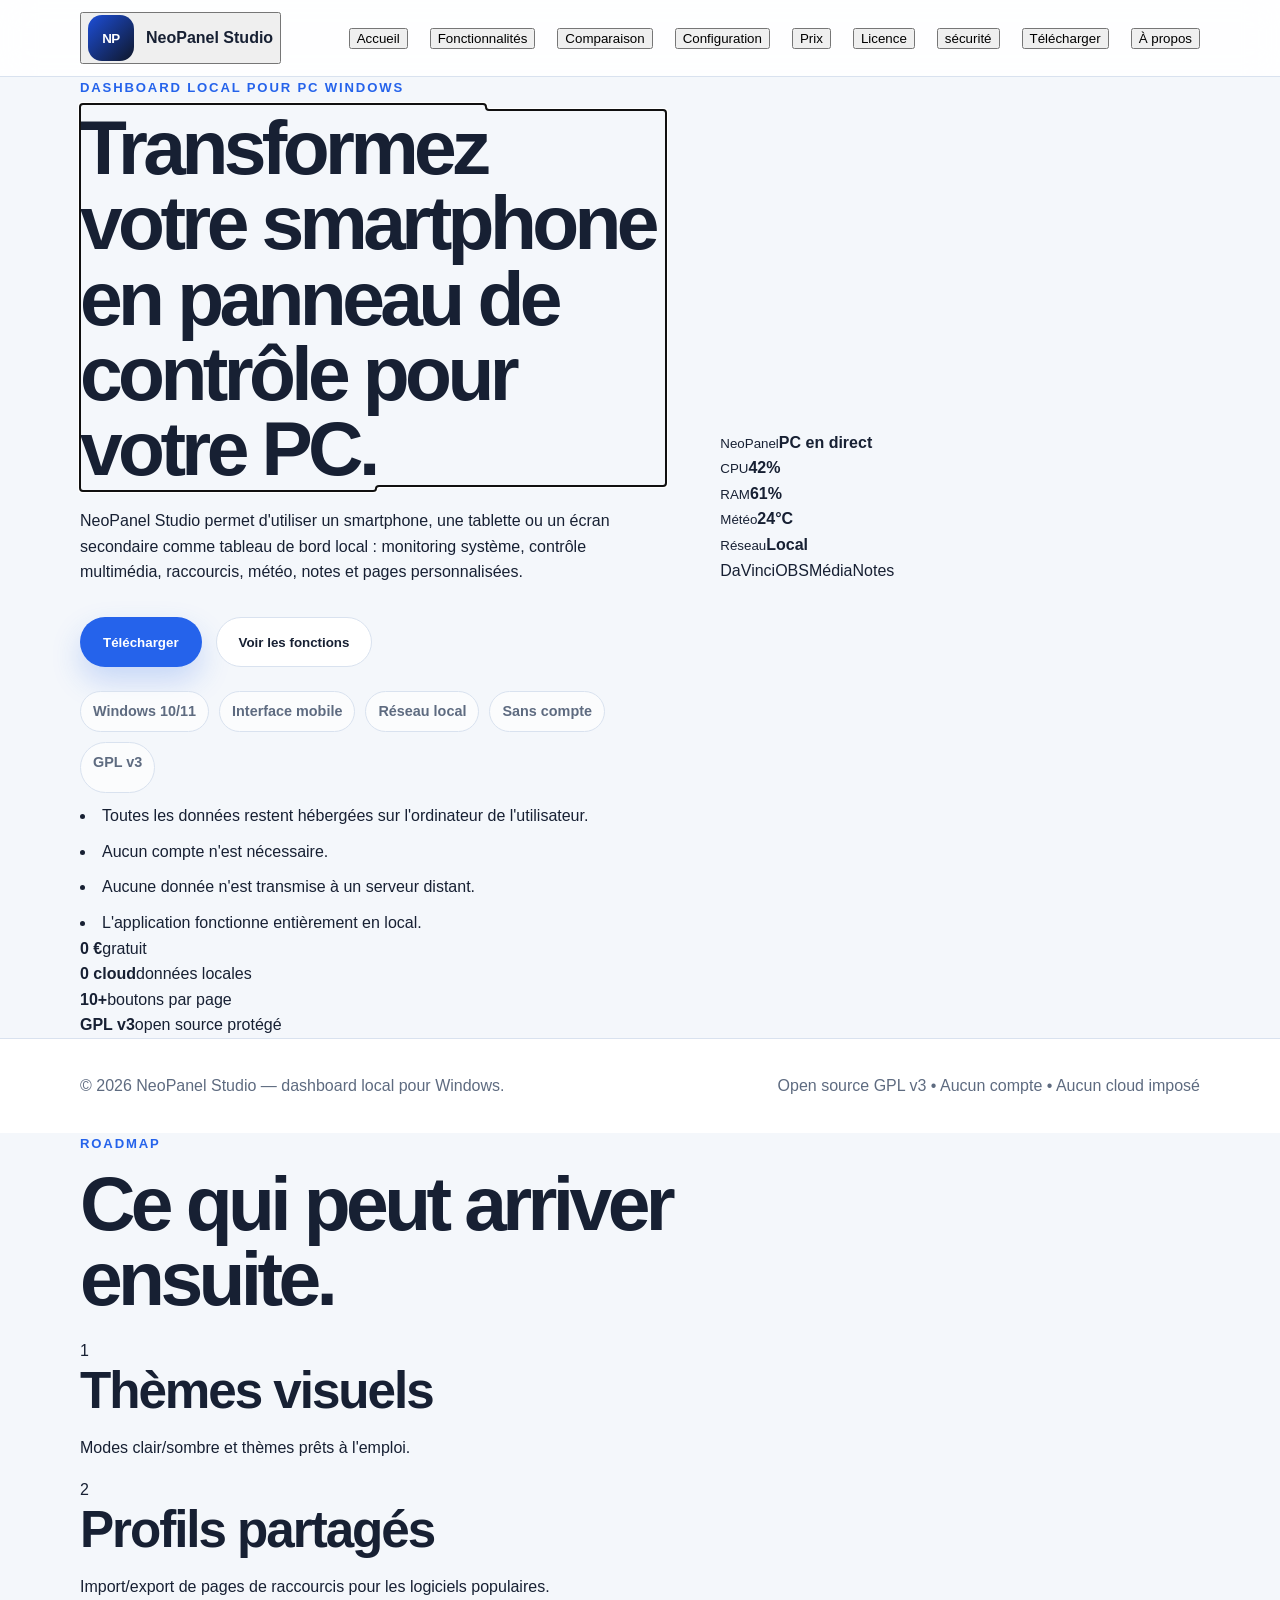
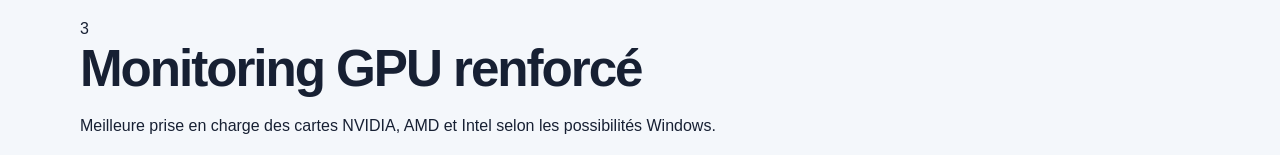
<file: index.html>
<!DOCTYPE html>
<html lang="fr">
<head>
  <meta charset="UTF-8">
  <meta name="viewport" content="width=device-width, initial-scale=1.0">
  <title>NeoPanel Studio — Dashboard local pour Windows</title>
  <meta name="description" content="NeoPanel Studio transforme un smartphone, une tablette ou un écran secondaire en tableau de bord local pour PC Windows : monitoring, raccourcis, médias, météo, notes et pages personnalisées.">
  <meta name="theme-color" content="#2f5f9f">
  <link rel="stylesheet" href="style.css">
</head>
<body>
  <header class="site-header">
    <div class="container nav">
      <button class="brand nav-button" type="button" data-page="accueil" aria-label="Accueil NeoPanel Studio">
        <span class="brand-mark">NP</span>
        <span class="brand-text">NeoPanel Studio</span>
      </button>

      <nav class="nav-links" aria-label="Navigation principale">
        <button class="nav-button active" type="button" data-page="accueil">Accueil</button>
        <button class="nav-button" type="button" data-page="fonctionnalites">Fonctionnalités</button>
        <button class="nav-button" type="button" data-page="comparaison">Comparaison</button>
        <button class="nav-button" type="button" data-page="configuration">Configuration</button>
        <button class="nav-button" type="button" data-page="prix">Prix</button>
        <button class="nav-button" type="button" data-page="licence">Licence</button>
            <button class="nav-button" type="button" data-page="sécurité">sécurité</button>
        <button class="nav-button" type="button" data-page="telechargement">Télécharger</button>
        <button class="nav-button" type="button" data-page="apropos">À propos</button>
      </nav>
    </div>
  </header>

  <main id="app" class="app-shell" aria-live="polite"></main>

  <footer class="site-footer">
    <div class="container footer-content">
      <p>© 2026 NeoPanel Studio — dashboard local pour Windows.</p>
      <p>Open source GPL v3 • Aucun compte • Aucun cloud imposé</p>
    </div>
  </footer>

  <template id="page-accueil">
    <section class="page hero-page">
      <div class="container hero-grid">
        <div class="hero-content">
          <p class="eyebrow">Dashboard local pour PC Windows</p>
          <h1>Transformez votre smartphone en panneau de contrôle pour votre PC.</h1>
          <p class="lead">
            NeoPanel Studio permet d'utiliser un smartphone, une tablette ou un écran secondaire comme tableau de bord local : monitoring système, contrôle multimédia, raccourcis, météo, notes et pages personnalisées.
          </p>

          <div class="hero-actions">
            <button class="button primary nav-button" type="button" data-page="telechargement">Télécharger</button>
            <button class="button secondary nav-button" type="button" data-page="fonctionnalites">Voir les fonctions</button>
          </div>

          <div class="trust-list">
            <span>Windows 10/11</span>
            <span>Interface mobile</span>
            <span>Réseau local</span>
            <span>Sans compte</span>
            <span>GPL v3</span>
            <br>
            <br>
           <li> Toutes les données restent hébergées sur l'ordinateur de l'utilisateur.</li>
           <li> Aucun compte n'est nécessaire.</li>
            <li>Aucune donnée n'est transmise à un serveur distant.</li>
          <li>  L'application fonctionne entièrement en local.</li>
          </div>
        </div>

        <aside class="product-preview" aria-label="Aperçu visuel de NeoPanel Studio">
          <div class="preview-topbar"><span></span><span></span><span></span></div>
          <div class="preview-screen">
            <div class="preview-card big"><small>NeoPanel</small><strong>PC en direct</strong></div>
            <div class="preview-card"><small>CPU</small><strong>42%</strong></div>
            <div class="preview-card"><small>RAM</small><strong>61%</strong></div>
            <div class="preview-card"><small>Météo</small><strong>24°C</strong></div>
            <div class="preview-card"><small>Réseau</small><strong>Local</strong></div>
          </div>
          <div class="preview-buttons"><span>DaVinci</span><span>OBS</span><span>Média</span><span>Notes</span></div>
        </aside>
      </div>
    </section>

    <section class="section-soft">
      <div class="container stats-grid">
        <article><strong>0 €</strong><span>gratuit</span></article>
        <article><strong>0 cloud</strong><span>données locales</span></article>
        <article><strong>10+</strong><span>boutons par page</span></article>
        <article><strong>GPL v3</strong><span>open source protégé</span></article>
      </div>
    </section>
  </template>

  <template id="page-fonctionnalites">
    <section class="page">
      <div class="container">
        <p class="eyebrow">Fonctionnalités</p>
        <h1>Un panneau de contrôle pensé pour rester clair, rapide et local.</h1>
        <p class="lead">Chaque module a un rôle précis : surveiller, contrôler, lancer, configurer ou diagnostiquer.</p>

        <div class="feature-grid">
          <article class="feature-card"><span class="icon">▣</span><h2>Dashboard système</h2><p>Affiche les informations essentielles du PC : CPU, RAM, disque, réseau, état général et indicateurs utiles. La partie GPU peut évoluer selon les données disponibles sous Windows.</p></article>
          <article class="feature-card"><span class="icon">▶</span><h2>Contrôle multimédia</h2><p>Contrôlez lecture, pause, volume, piste suivante, piste précédente et mute depuis le téléphone, même lorsque le PC est en plein écran.</p></article>
          <article class="feature-card"><span class="icon">⌘</span><h2>Pages personnalisées</h2><p>Créez des pages dédiées à vos logiciels avec des boutons configurables pour lancer une application, envoyer un raccourci clavier ou déclencher une action.</p></article>
          <article class="feature-card"><span class="icon">☁</span><h2>Météo locale</h2><p>Affichez la météo de votre ville avec une clé OpenWeather. La météo reste séparée des fonctions principales pour garder une interface lisible.</p></article>
          <article class="feature-card"><span class="icon">✎</span><h2>Notes synchronisées</h2><p>Prenez des notes depuis l'interface mobile et gardez sous la main des pense-bêtes pour le montage vidéo, le streaming ou le travail quotidien.</p></article>
          <article class="feature-card"><span class="icon">◎</span><h2>Réseau local</h2><p>Le téléphone rejoint l'adresse locale du PC. Pas besoin de créer un compte ni de faire transiter le dashboard par un serveur externe.</p></article>
          <article class="feature-card"><span class="icon">⌕</span><h2>Diagnostic</h2><p>Consultez la version, l'adresse IP locale, l'état du serveur, la session active et les informations utiles avant de signaler un bug.</p></article>
          <article class="feature-card"><span class="icon">◫</span><h2>QR code de connexion</h2><p>Scannez le QR code affiché par le logiciel pour ouvrir rapidement l'interface sur votre smartphone ou votre tablette.</p></article>
          <article class="feature-card"><span class="icon">◆</span><h2>Profils logiciels</h2><p>Préparez des panneaux adaptés à DaVinci Resolve, OBS, un navigateur, un jeu ou vos outils de travail.</p></article>
        </div>
      </div>
    </section>

    <section class="section-soft">
      <div class="section-soft">
<div>
<p><strong>Sécurité</strong>
<br>
La sécurité a été un axe majeur du développement de NeoPanel Studio.
<br>
Plusieurs niveaux de protection ont été intégrés afin de limiter les risques d'accès non autorisés tout en conservant une utilisation simple.
<br>
Les protections incluent notamment :
<br>
authentification obligatoire avant toute utilisation ;
code de session généré automatiquement à chaque lancement du logiciel ;
QR Code ne contenant que l'adresse locale du PC, sans information sensible ;
accès limité au réseau local de l'utilisateur ;
refus automatique des connexions provenant de l'extérieur du réseau ;
protection des interfaces de communication et des échanges entre le PC et le téléphone ;
journalisation des événements de sécurité ;
possibilité d'autoriser ou de bloquer individuellement les appareils ;
déconnexion immédiate des appareils si nécessaire ;
contrôle des appareils autorisés depuis l'application PC.
<br>
Pour des raisons de sécurité, certains mécanismes internes ne sont volontairement pas détaillés publiquement.
<br>
Confidentialité
<br>
NeoPanel Studio respecte la vie privée.
<br>
<li>aucune création de compte ;</li>
<li>aucune collecte de données personnelles ;</li>
<li>aucune télémétrie ;</li>
<li>aucun serveur cloud ;</li>
<li>toutes les informations restent sur le PC de l'utilisateur.</li></p>
<br>
<hr>
  <br>
  Vérification antivirus

La version 1.2.2 a été analysée par VirusTotal.
<br>
Résultat de l'analyse :
<br>
détection négative par la quasi-totalité des moteurs antivirus ;
aucune détection par Microsoft Defender, Bitdefender, Kaspersky, Avast, Malwarebytes, ESET, Sophos, Fortinet, CrowdStrike et la plupart des autres moteurs reconnus ;
une seule alerte heuristique (« machine learning ») provenant d'un moteur, ce qui est courant pour une application Electron récemment publiée et non encore signée numériquement.
<br>
<u>Aucun malware connu n'a été détecté.</u>
  <hr>
  Pourquoi une alerte heuristique peut apparaître ?
<br>
NeoPanel Studio est une application récente.
<br>
Comme beaucoup de logiciels Electron, elle :
<br>
n'a pas encore d'historique de réputation ;
n'est pas encore signée numériquement ;
ouvre un serveur local afin de communiquer avec le smartphone.
<br>
Ces caractéristiques peuvent conduire certains moteurs utilisant l'intelligence artificielle à attribuer un score de prudence, sans pour autant identifier un comportement malveillant.
<br>
Une signature numérique et une diffusion plus large devraient réduire ce type de faux positif.
  <br>
</div>
</section>
  </template>
  
    <section class="section-soft">
      <div class="container roadmap">
        <div>
          <p class="eyebrow">Roadmap</p>
          <h1>Ce qui peut arriver ensuite.</h1>
        </div>
        <div class="timeline">
          <article><span>1</span><h2>Thèmes visuels</h2><p>Modes clair/sombre et thèmes prêts à l'emploi.</p></article>
          <article><span>2</span><h2>Profils partagés</h2><p>Import/export de pages de raccourcis pour les logiciels populaires.</p></article>
          <article><span>3</span><h2>Monitoring GPU renforcé</h2><p>Meilleure prise en charge des cartes NVIDIA, AMD et Intel selon les possibilités Windows.</p></article>
        </div>
      </div>
    </section>
  </template>

  <template id="page-comparaison">
    <section class="page">
      <div class="container narrow">
        <p class="eyebrow">Comparaison</p>
        <h1>Un esprit proche d'un Stream Deck, mais pensé pour le local et la récupération d'écran.</h1>
        <p class="lead">NeoPanel Studio ne cherche pas à remplacer tous les matériels spécialisés. Son objectif est simple : transformer un appareil déjà disponible en tableau de bord pratique.</p>
        <div class="comparison-table" role="table" aria-label="Comparaison des usages">
          <div role="row"><strong>Usage</strong><strong>NeoPanel Studio</strong><strong>Matériel dédié</strong></div>
          <div role="row"><span>Utiliser un ancien smartphone</span><span>Oui</span><span>Non</span></div>
          <div role="row"><span>Fonctionnement local</span><span>Oui</span><span>Variable</span></div>
          <div role="row"><span>Raccourcis personnalisés</span><span>Oui</span><span>Oui</span></div>
          <div role="row"><span>Open source</span><span>Oui, GPL v3</span><span>Souvent non</span></div>
          <div role="row"><span>Coût matériel</span><span>Aucun si vous avez déjà l'appareil</span><span>Achat nécessaire</span></div>
        </div>
      </div>
    </section>
  </template>

  <template id="page-configuration">
    <section class="page">
      <div class="container page-grid">
        <div>
          <p class="eyebrow">Configuration</p>
          <h1>Une configuration légère pour Windows 10 et Windows 11.</h1>
          <p class="lead">NeoPanel Studio est conçu pour rester simple : le PC héberge l'interface, le téléphone l'affiche depuis le même réseau local.</p>
          <div class="cards two">
            <article class="info-card"><h2>Configuration minimale</h2><ul><li>Windows 10 ou 11 64 bits</li><li>Processeur 2 cœurs à 2 GHz</li><li>4 Go de RAM</li><li>300 Mo d'espace libre</li><li>Réseau Wi‑Fi ou Ethernet local</li><li>Navigateur moderne sur mobile</li></ul></article>
            <article class="info-card"><h2>Configuration recommandée</h2><ul><li>Windows 11 64 bits</li><li>Intel Core i5 ou AMD Ryzen 5 récent</li><li>8 à 16 Go de RAM</li><li>SSD recommandé</li><li>Smartphone ou tablette sur le même Wi‑Fi</li><li>Résolution PC 1280 × 720 minimum</li></ul></article>
          </div>
        </div>
        <aside class="download-panel"><h2>À retenir</h2><p>Une connexion Internet n'est pas nécessaire pour accéder au dashboard local. Elle peut seulement servir aux fonctions externes comme la météo ou au téléchargement des mises à jour.</p><button class="button primary nav-button" type="button" data-page="telechargement">Télécharger</button></aside>
      </div>
    </section>
  </template>

  <template id="page-prix">
    <section class="page">
      <div class="container page-grid">
        <div><p class="eyebrow">Prix</p><h1>Gratuit, sans abonnement et sans compte obligatoire.</h1><p class="lead">Le projet est pensé pour rester accessible. Il ne vend pas un service cloud : il propose un outil local qui tourne sur votre ordinateur.</p><div class="text-block"><h2>Pourquoi gratuit ?</h2><p>NeoPanel Studio répond à un besoin simple : recycler un smartphone ou une tablette en écran secondaire utile, dans l'esprit des anciens écrans de contrôle Logitech G19.</p></div></div>
        <aside class="price-panel"><span class="price">0 €</span><p>Utilisation personnelle gratuite.</p><ul><li>Pas d'abonnement mensuel.</li><li>Pas de compte utilisateur obligatoire.</li><li>Pas de cloud imposé.</li><li>Fonctionnement sur réseau local.</li></ul><button class="button primary nav-button" type="button" data-page="telechargement">Obtenir le logiciel</button></aside>
      </div>
    </section>
  </template>

  <template id="page-licence">
    <section class="page">
      <div class="container narrow">
        <p class="eyebrow">Licence</p>
        <h1>NeoPanel Studio est publié sous licence GPL v3.</h1>
        <p class="lead">Cette licence permet d'utiliser, d'étudier, de modifier et de redistribuer le logiciel, tout en protégeant le projet contre une appropriation propriétaire.</p>
        <div class="licence-panel"><h2>Règles principales</h2><ul class="check-list"><li>Le copyright de l'auteur original doit être conservé.</li><li>Une version redistribuée doit conserver la même licence GPL v3.</li><li>Une version modifiée distribuée doit rester open source.</li><li>Le code source correspondant doit rester accessible lors d'une redistribution.</li><li>Il est interdit de supprimer les mentions d'auteur ou de faire croire qu'une version modifiée est officielle.</li></ul></div>
        <div class="cards three"><article class="info-card"><h2>Utiliser</h2><p>Vous pouvez utiliser NeoPanel Studio librement sur votre propre ordinateur.</p></article><article class="info-card"><h2>Modifier</h2><p>Vous pouvez adapter le logiciel à vos besoins, créer des profils et améliorer les modules.</p></article><article class="info-card"><h2>Redistribuer</h2><p>Vous pouvez partager le logiciel, à condition de respecter la GPL v3 et de conserver les crédits.</p></article></div>
        <div class="text-block"><h2>Crédits</h2><p>Si vous publiez une version dérivée, ajoutez une mention claire de NeoPanel Studio, conservez le fichier de licence et indiquez les modifications apportées.</p></div>
      </div>
    </section>
  </template>

  <template id="page-telechargement">
    <section class="page">
      <div class="container page-grid">
        <div><p class="eyebrow">Téléchargement</p><h1>Télécharger NeoPanel Studio.</h1><p class="lead">Le logiciel peut être distribué sous forme d'installateur Windows ou d'archive ZIP. Remplacez les liens ci-dessous par vos liens réels au moment de la publication.</p><ol class="steps"><li><strong>Téléchargez</strong> l'archive ZIP ou l'installateur.</li><li><strong>Lancez</strong> le fichier sur le PC Windows.</li><li>Si Windows affiche un avertissement d'éditeur inconnu, cliquez sur <strong>Informations complémentaires</strong>, puis sur <strong>Exécuter quand même</strong>.</li><li><strong>Scannez le QR code</strong> ou ouvrez l'adresse locale indiquée par le logiciel.</li><li>Gardez le téléphone et le PC sur le même réseau local.</li></ol></div>
        <aside class="download-panel"><h2>Liens</h2><p>À remplacer avant publication.</p><a class="button primary" href="#">Télécharger le ZIP</a><a class="button secondary" href="#">Voir le dépôt GitHub</a><a class="button secondary" href="#">Page Itch.io</a><p class="small-note">Version conseillée : ajoutez ici le numéro de version, la date et éventuellement le SHA256.</p></aside>
      </div>
    </section>
  </template>

  <template id="page-apropos">
    <section class="page">
      <div class="container narrow"><p class="eyebrow">À propos</p><h1>Un projet inspiré des anciens écrans de contrôle, adapté aux usages actuels.</h1><p class="lead">NeoPanel Studio reprend l'idée d'un petit écran secondaire utile : afficher l'état du PC, déclencher des actions rapides, contrôler la musique et centraliser des boutons importants.</p><div class="text-block"><h2>À quoi ça sert concrètement ?</h2><p>Le logiciel est pratique pour le montage vidéo, le streaming, le jeu, la bureautique ou simplement pour garder un œil sur le PC sans quitter une application en plein écran.</p></div><div class="text-block"><h2>Pourquoi une interface web ?</h2><p>Une interface web locale permet d'utiliser presque n'importe quel smartphone sans installer d'application mobile dédiée. Le PC héberge la page, le téléphone l'affiche.</p></div><div class="text-block"><h2>Contribuer</h2><p>Les contributions peuvent porter sur les raccourcis, les thèmes, la compatibilité GPU, l'interface mobile, la documentation ou la création de profils pour les logiciels.</p></div></div>
    </section>
  </template>

  <script src="script.js"></script>
</body>
</html>
</file>
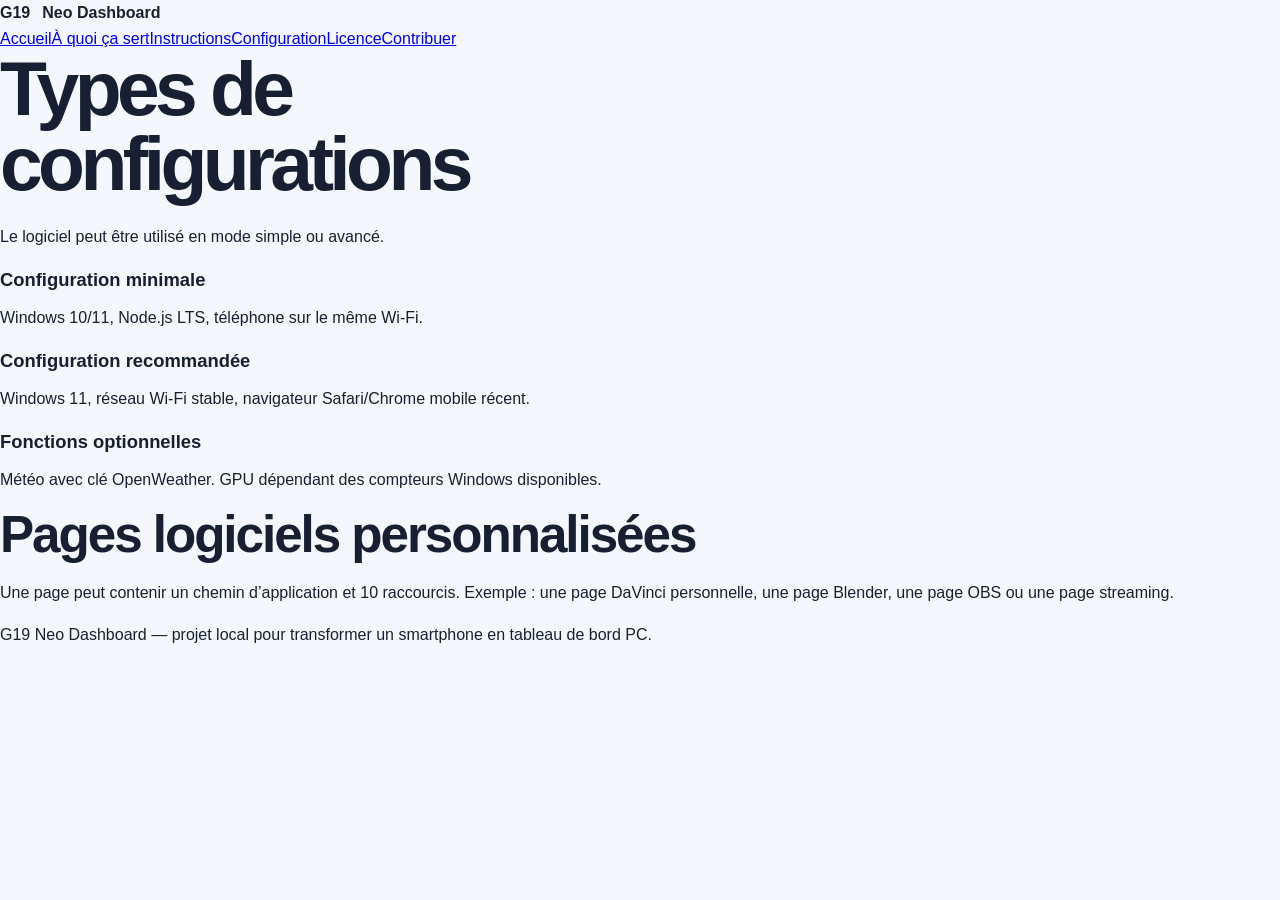
<file: configuration.html>
<!doctype html><html lang="fr"><head><meta charset="utf-8"><meta name="viewport" content="width=device-width, initial-scale=1"><title>Configuration — G19 Neo Dashboard</title><link rel="stylesheet" href="style.css"></head><body><header class="top"><div class="brand"><span>G19</span> Neo Dashboard</div><nav><a href="index.html">Accueil</a><a href="utilite.html">À quoi ça sert</a><a href="instructions.html">Instructions</a><a href="configuration.html">Configuration</a><a href="licence.html">Licence</a><a href="contribuer.html">Contribuer</a></nav></header><main><section class="pageHero"><h1>Types de configurations</h1><p>Le logiciel peut être utilisé en mode simple ou avancé.</p></section><section class="cards"><article><h3>Configuration minimale</h3><p>Windows 10/11, Node.js LTS, téléphone sur le même Wi-Fi.</p></article><article><h3>Configuration recommandée</h3><p>Windows 11, réseau Wi-Fi stable, navigateur Safari/Chrome mobile récent.</p></article><article><h3>Fonctions optionnelles</h3><p>Météo avec clé OpenWeather. GPU dépendant des compteurs Windows disponibles.</p></article></section><section class="panel"><h2>Pages logiciels personnalisées</h2><p>Une page peut contenir un chemin d’application et 10 raccourcis. Exemple : une page DaVinci personnelle, une page Blender, une page OBS ou une page streaming.</p></section></main><footer><p>G19 Neo Dashboard — projet local pour transformer un smartphone en tableau de bord PC.</p></footer><script src="script.js"></script></body></html>
</file>
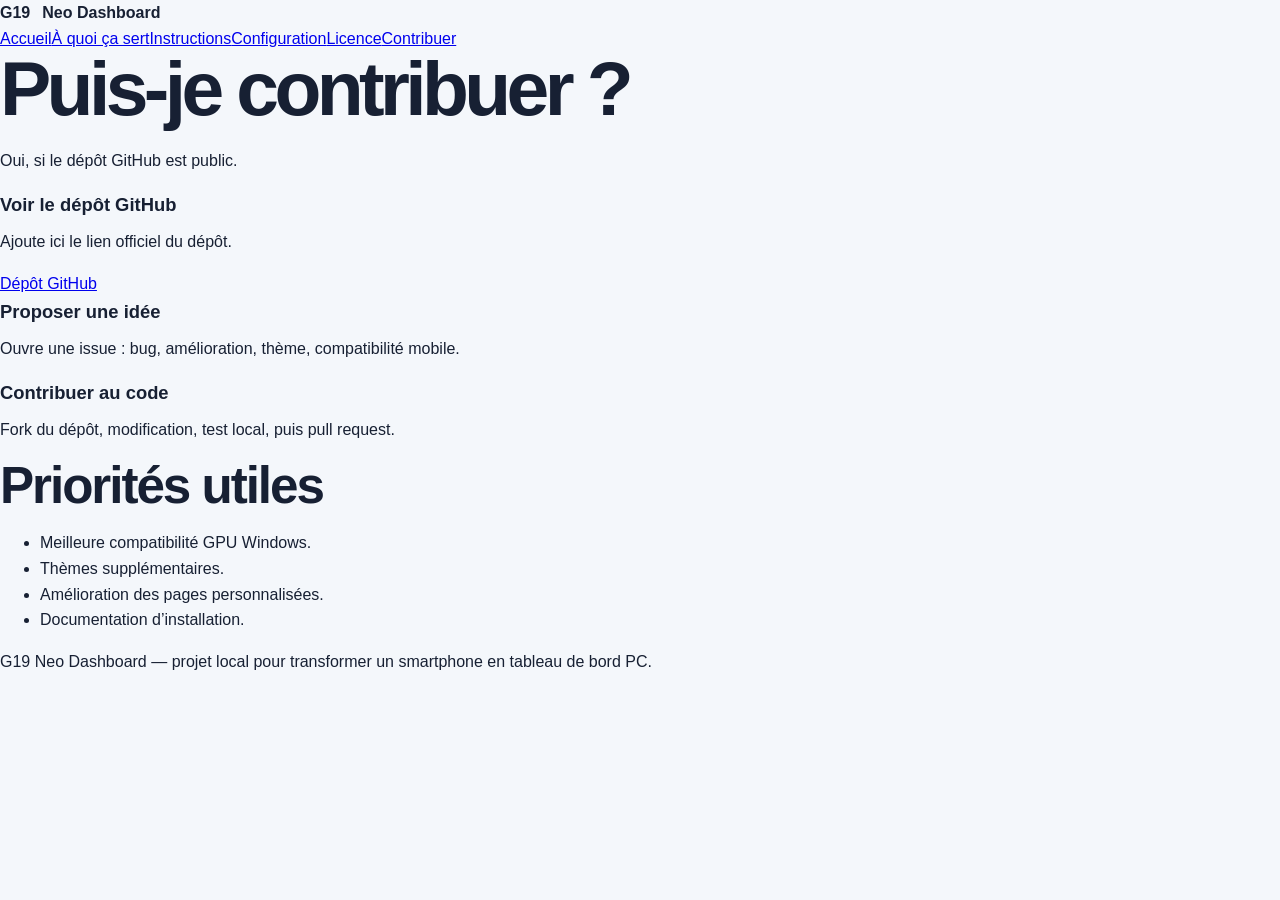
<file: contribuer.html>
<!doctype html><html lang="fr"><head><meta charset="utf-8"><meta name="viewport" content="width=device-width, initial-scale=1"><title>Contribuer — G19 Neo Dashboard</title><link rel="stylesheet" href="style.css"></head><body><header class="top"><div class="brand"><span>G19</span> Neo Dashboard</div><nav><a href="index.html">Accueil</a><a href="utilite.html">À quoi ça sert</a><a href="instructions.html">Instructions</a><a href="configuration.html">Configuration</a><a href="licence.html">Licence</a><a href="contribuer.html">Contribuer</a></nav></header><main><section class="pageHero"><h1>Puis-je contribuer ?</h1><p>Oui, si le dépôt GitHub est public.</p></section><section class="cards"><article><h3>Voir le dépôt GitHub</h3><p>Ajoute ici le lien officiel du dépôt.</p><a class="btn" href="#">Dépôt GitHub</a></article><article><h3>Proposer une idée</h3><p>Ouvre une issue : bug, amélioration, thème, compatibilité mobile.</p></article><article><h3>Contribuer au code</h3><p>Fork du dépôt, modification, test local, puis pull request.</p></article></section><section class="panel"><h2>Priorités utiles</h2><ul><li>Meilleure compatibilité GPU Windows.</li><li>Thèmes supplémentaires.</li><li>Amélioration des pages personnalisées.</li><li>Documentation d’installation.</li></ul></section></main><footer><p>G19 Neo Dashboard — projet local pour transformer un smartphone en tableau de bord PC.</p></footer><script src="script.js"></script></body></html>
</file>
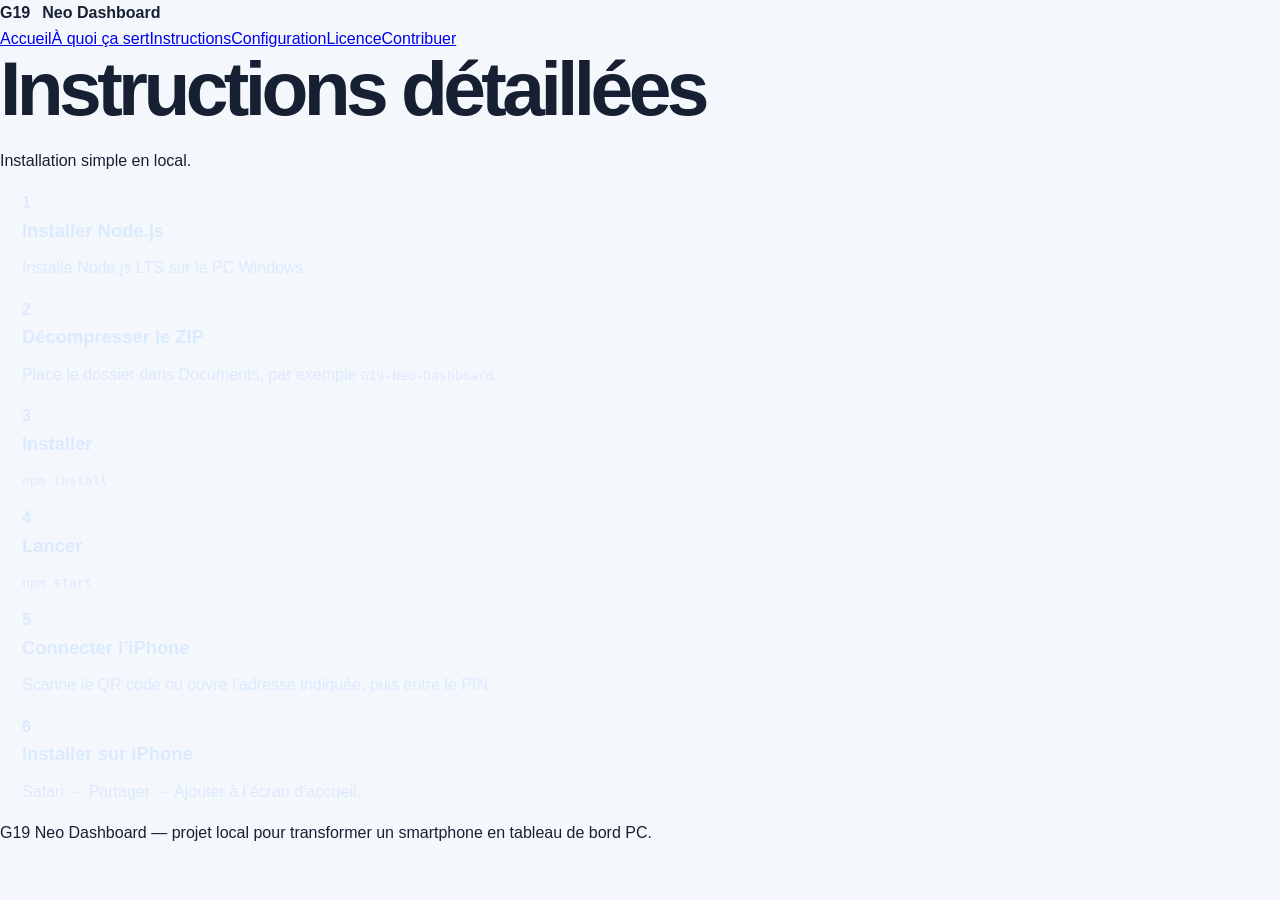
<file: instructions.html>
<!doctype html><html lang="fr"><head><meta charset="utf-8"><meta name="viewport" content="width=device-width, initial-scale=1"><title>Instructions — G19 Neo Dashboard</title><link rel="stylesheet" href="style.css"></head><body><header class="top"><div class="brand"><span>G19</span> Neo Dashboard</div><nav><a href="index.html">Accueil</a><a href="utilite.html">À quoi ça sert</a><a href="instructions.html">Instructions</a><a href="configuration.html">Configuration</a><a href="licence.html">Licence</a><a href="contribuer.html">Contribuer</a></nav></header><main><section class="pageHero"><h1>Instructions détaillées</h1><p>Installation simple en local.</p></section><section class="steps"><article><b>1</b><h3>Installer Node.js</h3><p>Installe Node.js LTS sur le PC Windows.</p></article><article><b>2</b><h3>Décompresser le ZIP</h3><p>Place le dossier dans Documents, par exemple <code>G19-Neo-Dashboard</code>.</p></article><article><b>3</b><h3>Installer</h3><pre>npm install</pre></article><article><b>4</b><h3>Lancer</h3><pre>npm start</pre></article><article><b>5</b><h3>Connecter l’iPhone</h3><p>Scanne le QR code ou ouvre l’adresse indiquée, puis entre le PIN.</p></article><article><b>6</b><h3>Installer sur iPhone</h3><p>Safari → Partager → Ajouter à l’écran d’accueil.</p></article></section></main><footer><p>G19 Neo Dashboard — projet local pour transformer un smartphone en tableau de bord PC.</p></footer><script src="script.js"></script></body></html>
</file>
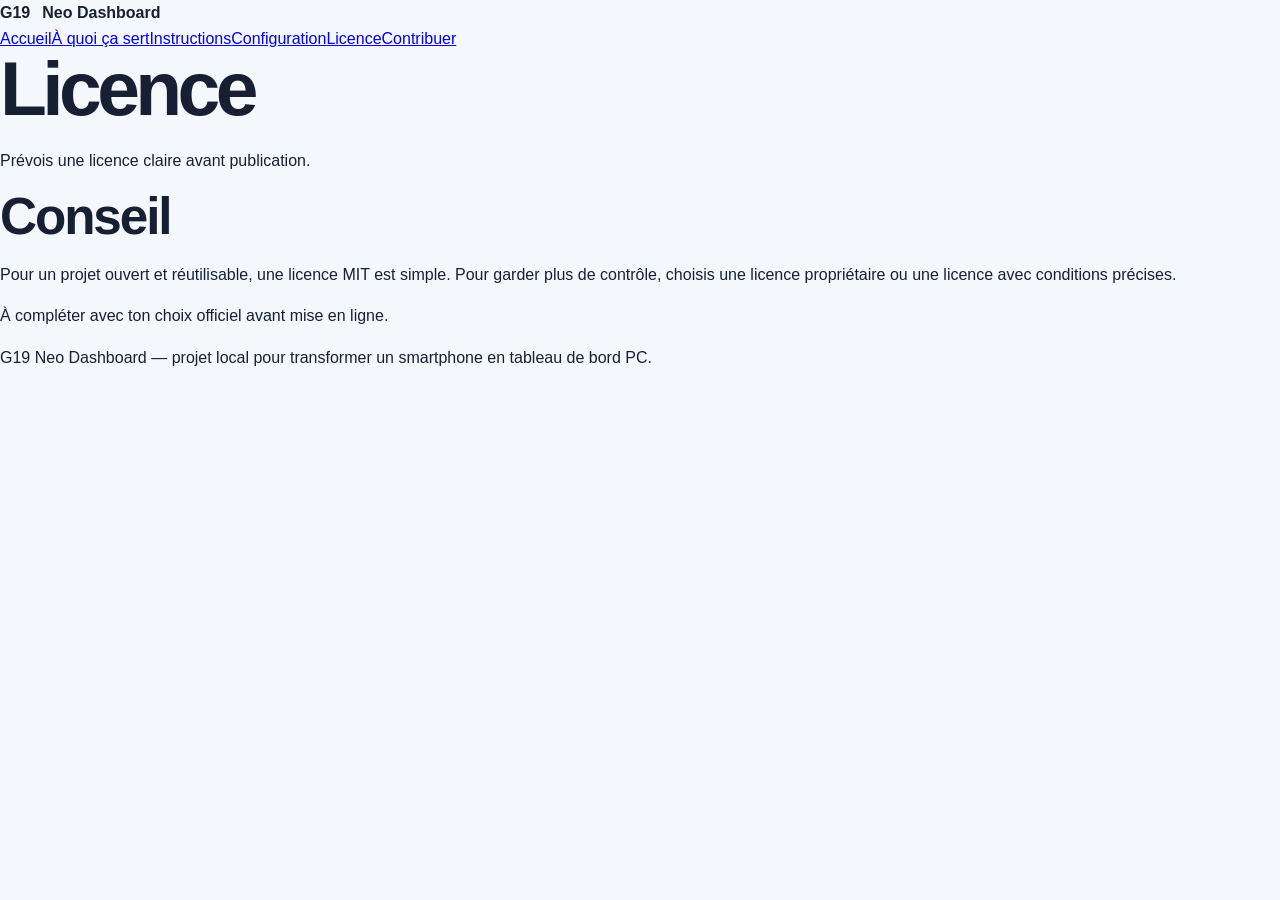
<file: licence.html>
<!doctype html><html lang="fr"><head><meta charset="utf-8"><meta name="viewport" content="width=device-width, initial-scale=1"><title>Licence — G19 Neo Dashboard</title><link rel="stylesheet" href="style.css"></head><body><header class="top"><div class="brand"><span>G19</span> Neo Dashboard</div><nav><a href="index.html">Accueil</a><a href="utilite.html">À quoi ça sert</a><a href="instructions.html">Instructions</a><a href="configuration.html">Configuration</a><a href="licence.html">Licence</a><a href="contribuer.html">Contribuer</a></nav></header><main><section class="pageHero"><h1>Licence</h1><p>Prévois une licence claire avant publication.</p></section><section class="panel"><h2>Conseil</h2><p>Pour un projet ouvert et réutilisable, une licence MIT est simple. Pour garder plus de contrôle, choisis une licence propriétaire ou une licence avec conditions précises.</p><p>À compléter avec ton choix officiel avant mise en ligne.</p></section></main><footer><p>G19 Neo Dashboard — projet local pour transformer un smartphone en tableau de bord PC.</p></footer><script src="script.js"></script></body></html>
</file>
<file: style.css>
:root {
  --bg: #f4f7fb;
  --surface: #ffffff;
  --surface-soft: #eef3f8;
  --text: #172033;
  --muted: #5e6b80;
  --primary: #2563eb;
  --primary-dark: #1d4ed8;
  --border: #d9e2ef;
  --shadow: 0 22px 60px rgba(21, 32, 51, 0.12);
  --radius: 24px;
}

* {
  box-sizing: border-box;
}

html {
  scroll-behavior: smooth;
}

body {
  margin: 0;
  background: var(--bg);
  color: var(--text);
  font-family: Inter, Arial, Helvetica, sans-serif;
  line-height: 1.6;
}

.container {
  width: min(1120px, calc(100% - 40px));
  margin: 0 auto;
}

.site-header {
  position: sticky;
  top: 0;
  z-index: 20;
  background: rgba(255, 255, 255, 0.88);
  border-bottom: 1px solid var(--border);
  backdrop-filter: blur(16px);
}

.nav {
  min-height: 76px;
  display: flex;
  align-items: center;
  justify-content: space-between;
  gap: 28px;
}

.brand {
  display: inline-flex;
  align-items: center;
  gap: 12px;
  color: var(--text);
  text-decoration: none;
  font-weight: 800;
}

.brand-mark {
  display: grid;
  place-items: center;
  width: 46px;
  height: 46px;
  color: white;
  border-radius: 14px;
  background: linear-gradient(135deg, #1d4ed8, #0f172a);
  letter-spacing: -0.04em;
}

.brand-text {
  font-size: 1rem;
}

.nav-links {
  display: flex;
  align-items: center;
  gap: 22px;
  flex-wrap: wrap;
}

.nav-links a {
  color: var(--muted);
  text-decoration: none;
  font-weight: 700;
  font-size: 0.94rem;
}

.nav-links a:hover {
  color: var(--primary);
}

.section {
  padding: 92px 0;
}

.light-section {
  background: var(--surface);
}

.hero {
  min-height: calc(100vh - 76px);
  display: flex;
  align-items: center;
  background:
    radial-gradient(circle at 20% 10%, rgba(37, 99, 235, 0.14), transparent 36%),
    linear-gradient(180deg, #f8fbff, #eef3f8);
}

.hero-grid,
.split {
  display: grid;
  grid-template-columns: 1.1fr 0.9fr;
  gap: 54px;
  align-items: center;
}

.eyebrow {
  margin: 0 0 12px;
  color: var(--primary);
  font-size: 0.82rem;
  font-weight: 900;
  letter-spacing: 0.14em;
  text-transform: uppercase;
}

h1,
h2,
h3,
p {
  margin-top: 0;
}

h1 {
  max-width: 760px;
  margin-bottom: 22px;
  font-size: clamp(2.4rem, 6vw, 5rem);
  line-height: 0.98;
  letter-spacing: -0.06em;
}

h2 {
  margin-bottom: 18px;
  font-size: clamp(2rem, 4vw, 3.25rem);
  line-height: 1.05;
  letter-spacing: -0.04em;
}

h3 {
  margin-bottom: 10px;
  font-size: 1.15rem;
}

.hero-text,
.narrow p,
.split p {
  color: var(--muted);
  font-size: 1.08rem;
}

.hero-actions {
  display: flex;
  gap: 14px;
  flex-wrap: wrap;
  margin: 32px 0 24px;
}

.button {
  display: inline-flex;
  align-items: center;
  justify-content: center;
  min-height: 50px;
  padding: 0 22px;
  border-radius: 999px;
  text-decoration: none;
  font-weight: 900;
  border: 1px solid transparent;
}

.button.primary {
  color: white;
  background: var(--primary);
  box-shadow: 0 14px 30px rgba(37, 99, 235, 0.22);
}

.button.primary:hover {
  background: var(--primary-dark);
}

.button.secondary {
  color: var(--text);
  background: white;
  border-color: var(--border);
}

.trust-list {
  display: flex;
  gap: 10px;
  flex-wrap: wrap;
}

.trust-list span {
  padding: 8px 12px;
  color: var(--muted);
  font-size: 0.9rem;
  font-weight: 800;
  background: rgba(255, 255, 255, 0.68);
  border: 1px solid var(--border);
  border-radius: 999px;
}

.hero-card,
.price-card,
.download-card,
.info-card,
.feature-card {
  background: var(--surface);
  border: 1px solid var(--border);
  box-shadow: var(--shadow);
  border-radius: var(--radius);
}

.hero-card {
  padding: 20px;
}

.mock-window {
  overflow: hidden;
  background: #101827;
  border-radius: 20px;
  color: white;
}

.mock-topbar {
  display: flex;
  gap: 8px;
  padding: 16px;
  background: rgba(255, 255, 255, 0.08);
}

.mock-topbar span {
  width: 12px;
  height: 12px;
  border-radius: 50%;
  background: rgba(255, 255, 255, 0.5);
}

.mock-dashboard {
  display: grid;
  grid-template-columns: repeat(2, 1fr);
  gap: 12px;
  padding: 18px;
}

.mock-dashboard article {
  padding: 18px;
  background: rgba(255, 255, 255, 0.08);
  border: 1px solid rgba(255, 255, 255, 0.12);
  border-radius: 18px;
}

.mock-dashboard small {
  display: block;
  color: #a7b3c7;
  font-weight: 900;
}

.mock-dashboard strong {
  display: block;
  margin-top: 8px;
  font-size: 1.6rem;
}

.mock-buttons {
  display: grid;
  grid-template-columns: repeat(2, 1fr);
  gap: 10px;
  padding: 0 18px 18px;
}

.mock-buttons button {
  min-height: 50px;
  color: white;
  background: #2563eb;
  border: 0;
  border-radius: 14px;
  font-weight: 900;
}

.price-card,
.download-card {
  padding: 34px;
}

.price {
  display: block;
  margin-bottom: 8px;
  font-size: 4rem;
  line-height: 1;
  font-weight: 900;
  letter-spacing: -0.06em;
}

.narrow {
  max-width: 900px;
}

.info-grid,
.feature-grid {
  display: grid;
  gap: 18px;
  margin-top: 34px;
}

.info-grid {
  grid-template-columns: repeat(3, 1fr);
}

.feature-grid {
  grid-template-columns: repeat(3, 1fr);
}

.info-card,
.feature-card {
  padding: 26px;
  box-shadow: none;
}

.info-card p,
.feature-card p {
  color: var(--muted);
  margin-bottom: 0;
}

.download-section {
  background:
    linear-gradient(135deg, rgba(15, 23, 42, 0.96), rgba(30, 64, 175, 0.92)),
    radial-gradient(circle at right, rgba(255, 255, 255, 0.18), transparent 40%);
  color: white;
}

.download-section .eyebrow,
.download-section p {
  color: #dbeafe;
}

.download-card {
  color: var(--text);
}

.steps {
  padding-left: 22px;
  color: #dbeafe;
}

.steps li {
  margin-bottom: 8px;
}

.site-footer {
  padding: 34px 0;
  color: var(--muted);
  background: white;
  border-top: 1px solid var(--border);
}

.footer-content {
  display: flex;
  justify-content: space-between;
  gap: 20px;
  flex-wrap: wrap;
}

.footer-content p {
  margin: 0;
}

.footer-content a {
  color: var(--primary);
  font-weight: 900;
  text-decoration: none;
}

@media (max-width: 900px) {
  .nav {
    align-items: flex-start;
    flex-direction: column;
    padding: 18px 0;
  }

  .hero-grid,
  .split,
  .info-grid,
  .feature-grid {
    grid-template-columns: 1fr;
  }

  .section {
    padding: 68px 0;
  }

  .hero {
    min-height: auto;
  }
}

@media (max-width: 560px) {
  .container {
    width: min(100% - 28px, 1120px);
  }

  .nav-links {
    gap: 12px;
  }

  .nav-links a {
    font-size: 0.88rem;
  }

  .mock-dashboard,
  .mock-buttons {
    grid-template-columns: 1fr;
  }
}
</file>
